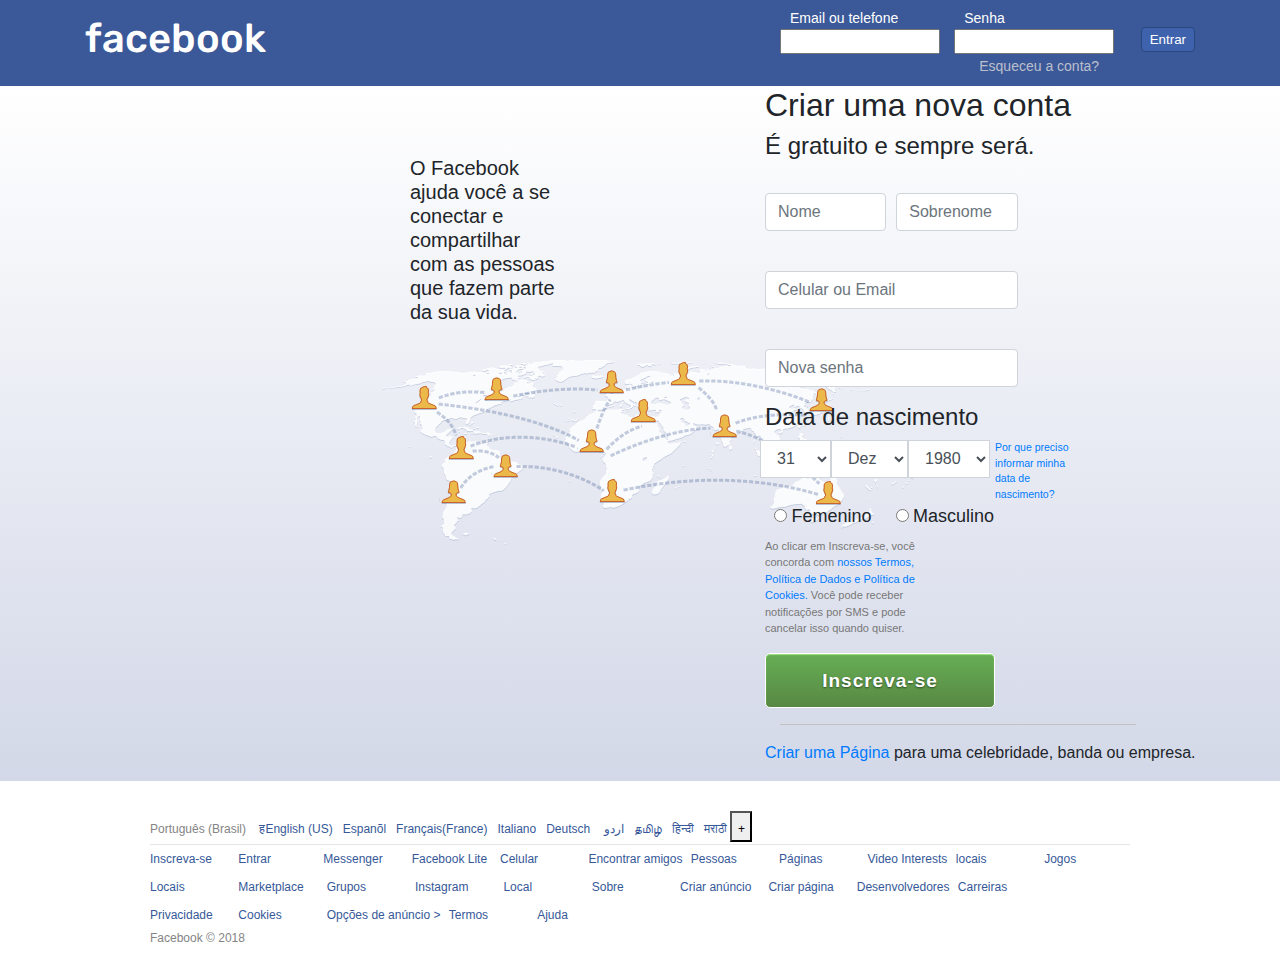
<file: index.html>
<!doctype html>
<html lang="en">
  <head>
    <meta charset="utf-8">
    <meta name="viewport" content="width=device-width, initial-scale=1, shrink-to-fit=no">
    <meta name="description" content="">
    <meta name="author" content="">

    <title>Facebook-entre ou cadastre-se</title>

    <!-- Bootstrap core CSS -->
    <link href="./dist/css/bootstrap.min.css" rel="stylesheet">

    <!-- Fontes -->
    <link href="https://fonts.googleapis.com/css?family=Anton|Rubik:500" rel="stylesheet">
    <link href="https://fonts.googleapis.com/css?family=Anton" rel="stylesheet">
    <link rel="stylesheet" type="text/css" href="index.css">
    <link rel="icon" href="/favicon.ico" type="image/x-icon">
     <link rel="shortcut icon" href="img/favicon.ico" type="image/x-icon">

  </head>

  <bodys>


        <nav class="navbar navbar-expand-lg navbar-dark" style="background-color: #3B5998;">

            <div class="container">

              <a class="navbar-brand" href="#"><h1 class="" style="font-family: 'Rubik', sans-serif;">facebook</h1></a>
              <button class="navbar-toggler" type="button" data-toggle="collapse" data-target="#navbarSupportedContent" aria-controls="navbarSupportedContent" aria-expanded="false" aria-label="Toggle navigation">
                <span class="navbar-toggler-icon"></span>
              </button>

              <div class="collapse navbar-collapse" id="navbarSupportedContent">
              </div>
                <form class="form-inline">
                    <div class="mb-4">
                      <label for="Email ou telefone" id="Email">Email ou telefone</label>
                      <input type="email" class="py-0" id="email">
                    </div>
                    <div class="mx-3">
                      <label for="Senha" id="senha">Senha</label>
                      <input type="password" id="Senha" class="py-0">
                      <div class="col">
                        <a href="" class="mt-5" style="color: #bbbfcc; font-size: 14px;">Esqueceu a conta?</a>
                      </div>
                    </div>
                    <button type="button" class="btn btn-link mt-3 mb-4 py-1 px-2" id="entrar" style="background-color: #3f62ad;" class="py-0"><a href="pagina_incial.html" style="color: white;">Entrar</a></button>
                </form>
            </div>

        </nav>

        <div class="row"  id="fundo" style="background-color: #F2F2F2">
           <div class="col-md-6">

              <div id="escrita">
                <h5>O Facebook ajuda você a se conectar e compartilhar com as pessoas que fazem parte da sua vida.</h5>
              </div>
            <div id="lde">
              <img src="img/facebook.png">
            </div>
           </div>
          <div class="col-md-6">
          <div  id="conta">
            <h2>Criar uma nova conta</h2>
            <h4>É gratuito e sempre será.</h4>
            <form>
              <div class="form-row">
                <div class="col-md-3">
                  <div class="form-group">
                    <label for=""></label>
                    <input  type="text" class="form-control" placeholder="Nome">
                  </div>
                </div>
                <div class="col-md-3">
                  <div class="form-group">
                    <label for=""></label>
                    <input type="text" class="form-control"  placeholder="Sobrenome">
                  </div>
                </div>
              </div>
              <div class="form-row">
                <div class="form-group col-6">
                  <label for=""></label>
                  <input type="text" class="form-control"  placeholder="Celular ou Email">
                </div>
              </div>
              <div class="form-row">
                <div class="form-group col-md-6">
                  <label for="inputAddress2"></label>
                  <input type="text" class="form-control" placeholder="Nova senha">
                </div>
              </div>
              <h4>Data de nascimento</h4>
              <div class="form-row">
                <div class="rounded-0">
                  <select id="inputState" class="form-control" style="border-radius: 0px;">
                    <option selected>Dia</option>
                    <option selected>1</option>
                    <option selected>2</option>
                    <option selected>3</option>
                    <option selected>4</option>
                    <option selected>5</option>
                    <option selected>6</option>
                    <option selected>7</option>
                    <option selected>8</option>
                    <option selected>9</option>
                    <option selected>10</option>
                    <option selected>11</option>
                    <option selected>12</option>
                    <option selected>13</option>
                    <option selected>14</option>
                    <option selected>15</option>
                    <option selected>16</option>
                    <option selected>17</option>
                    <option selected>18</option>
                    <option selected>19</option>
                    <option selected>20</option>
                    <option selected>21</option>
                    <option selected>22</option>
                    <option selected>23</option>
                    <option selected>24</option>
                    <option selected>25</option>
                    <option selected>26</option>
                    <option selected>27</option>
                    <option selected>28</option>
                    <option selected>29</option>
                    <option selected>30</option>
                    <option selected>31</option>
                  </select>
                </div>
                <div class="mb-4">
                  <select id="inputState" class="form-control" style="border-radius: 0px;">
                    <option selected>Mês</option>
                    <option selected>Jan</option>
                    <option selected>Fev</option>
                    <option selected>Mar</option>
                    <option selected>Abr</option>
                    <option selected>Mai</option>
                    <option selected>Jun</option>
                    <option selected>Jul</option>
                    <option selected>Ago</option>
                    <option selected>Set</option>
                    <option selected>Out</option>
                    <option selected>Nov</option>
                    <option selected>Dez</option>
                  </select>
                </div>
                <div class="mb-4">
                  <select id="inputState" class="form-control" style="border-radius: 0px;">
                    <option selected>Ano</option>
                    <option selected>2018</option>
                    <option selected>2017</option>
                    <option selected>2016</option>
                    <option selected>2015</option>
                    <option selected>2014</option>
                    <option selected>2013</option>
                    <option selected>2012</option>
                    <option selected>2011</option>
                    <option selected>2010</option>
                    <option selected>2009</option>
                    <option selected>2008</option>
                    <option selected>2007</option>
                    <option selected>2006</option>
                    <option selected>2005</option>
                    <option selected>2004</option>
                    <option selected>2003</option>
                    <option selected>2002</option>
                    <option selected>2001</option>
                    <option selected>2000</option>
                    <option selected>1999</option>
                    <option selected>1998</option>
                    <option selected>1997</option>
                    <option selected>1997</option>
                    <option selected>1996</option>
                    <option selected>1995</option>
                    <option selected>1994</option>
                    <option selected>1993</option>
                    <option selected>1992</option>
                    <option selected>1991</option>
                    <option selected>1990</option>
                    <option selected>1989</option>
                    <option selected>1988</option>
                    <option selected>1987</option>
                    <option selected>1986</option>
                    <option selected>1985</option>
                    <option selected>1984</option>
                    <option selected>1983</option>
                    <option selected>1982</option>
                    <option selected>1981</option>
                    <option selected>1980</option>
                  </select>
                </div>
                <div class="col-md-2" style="font-size: 10.5px;">
                  <a href="">Por que preciso informar minha data de nascimento?</a>
                </div>
             </div>
             <div class="row">
                <div class="custom-control custom-radio ">
                  <input type="radio" id="customRadioInline1" name="customRadioInline1">
                  <label  style="font-size: 18px" for="customRadioInline1">Femenino</label>
                </div>
                <div class="custom-control custom-radio ">
                   <input type="radio" id="customRadioInline2" name="customRadioInline1">
                   <label  style="font-size: 18px" for="customRadioInline2">Masculino</label>
                </div>
              </div>
              <div class="form-row">
                <div class="col-md-6" id="clicar">
                  <p>Ao clicar em Inscreva-se, você concorda com <a href="">nossos Termos, Política de Dados e Política de Cookies.</a> Você pode receber notificações por SMS e pode cancelar isso quando quiser.</p>
                </div>
              </div>
              <button id="inscreva-se" type="button" class="btn btn-success py-0">Inscreva-se</button>
              <div class="col-md-9">
              <hr id="linha">
            </div>
            <p><a href="">Criar uma Página</a> para uma celebridade, banda ou empresa.</p>
          </form>
             </div>
             </div>
          </div>

          <div class="container">
              <div id="footer">
              <div id="footer1">
              Português (Brasil) <a href="">हEnglish (US)</a><a href="">Espanõl</a><a href="">Français(France)</a><a href="">Italiano</a><a href="">Deutsch</a><a href=""> اردو</a><a href="">தமிழ்</a><a href="">हिन्दी</a><a href="">मराठी</a>  <button id="mais">+</button>    
              </div>
              <div id="footer2">
              <a href="">Inscreva-se</a>
              <a href="">Entrar</a><a href="">Messenger</a>
              <a href="">Facebook Lite</a>
              <a href="">Celular</a>
              <a href="">Encontrar amigos</a>
              <a href="">Pessoas</a>
              <a href="">Páginas</a>
              <a href="">Video Interests</a>
              <a href="">locais</a>
              <a href="">Jogos</a>
              <a href="">Locais</a>
              <a href="">Marketplace</a>
              <a href="">Grupos</a>
              <a href="">Instagram</a>
              <a href="">Local</a>
              <a href="">Sobre</a>
              <a href="">Criar anúncio</a>
              <a href="">Criar página</a>
              <a href="">Desenvolvedores</a>
              <a href="">Carreiras</a>
              <a href="">Privacidade</a>
              <a href="">Cookies</a>
              <a href="">Opções de anúncio ></a>
              <a href="">Termos</a>
              <a href="">Ajuda</a>
              <p>Facebook © 2018</a>
        </div>

    <!-- Não mexa daqui para baixo!!! -->
    <script src="./assets/js/vendor/jquery-slim.min.js"></script>
    <script src="./assets/js/vendor/popper.min.js"></script>
    <script src="./dist/js/bootstrap.min.js"></script>
    <script src="./assets/js/vendor/holder.min.js"></script>
    <script>
      // Example starter JavaScript for disabling form submissions if there are invalid fields
      (function() {
        'use strict';

        window.addEventListener('load', function() {
          // Fetch all the forms we want to apply custom Bootstrap validation styles to
          var forms = document.getElementsByClassName('needs-validation');

          // Loop over them and prevent submission
          var validation = Array.prototype.filter.call(forms, function(form) {
            form.addEventListener('submit', function(event) {
              if (form.checkValidity() === false) {
                event.preventDefault();
                event.stopPropagation();
              }
              form.classList.add('was-validated');
            }, false);
          });
        }, false);
      })();
    </script>
  </body>
</html>
</file>
<file: index.css>
#fundo{
    background: url(/rsrc.php/v3/yB/r/TwAHgQi2ZPB.png) 0 bottom repeat-x;
    background: linear-gradient(white, #D3D8E8);
}
#entrar{
    font: 400 13.3333px Arial;
    background-color: #4267b2;
    border-color: #29487d;
}
#Email{
    color: white;
    font-size: 14px;
    padding-right: 50px;
}
#email{ 
    font-size: 14px;
    margin-left:-10px;
    width: 160px;
}
#senha{
    padding-right: 120px;
    color: white; 
    font-size: 14px;
}  
#Senha{
    font-size: 14px;
    margin-left:-10px;
    width: 160px;
}
#conta{
    padding-left: 110px;

    padding-top: 0px;
}
#clicar{
    color: #777;
    font-size: 11px;
    padding-right: 100px;
}
#inscreva-se{
     width: 230px;
     height: 55px;
}
#linha{
    background-color: #D8D8D8;
    padding-left: 100px;

}
#lde{
    margin-top: 30px;
    margin-right: 200px;
    margin-left: 380px;

}
#escrita{
    margin-top: 70px;
    margin-right: 70px;
    margin-left: 410px;
}
#inscreva-se{
    font-size: 19px;
    font-family: inherit;
    font-family: 'Freight Sans Bold', Helvetica, Arial, sans-serif !important;
    font-weight: bold !important;
    letter-spacing: normal;
    line-height: 126%;
    min-width: 194px;
    padding: 7px 20px;
    text-align: center;
    background: linear-gradient(#67ae55, #578843);
    background-color: #69a74e;
    box-shadow: inset 0 1px 1px #a4e388;
    border-color: #3b6e22 #3b6e22 #2c5115;
    border: 1px solid;
    border-radius: 5px;
    color: #fff;
    cursor: pointer;
    display: inline-block;
    letter-spacing: 1px;
    position: relative;
    text-shadow: 0 1px 2px rgba(0,0,0,.5);
    margin-top: 10px;
    margin-bottom: 10px;
    margin: 0;
}
#footer
{
 width:100%;
 clear:both;
 float:left;
 margin-top:30px;
 min-width:995px;
 background-color:white;
 text-align:left;
}
#footer1
{
 width:980px;
 margin:0px auto;
 padding:0px;
 border-bottom:1px solid #E6E6E6;
 line-height:30px;
 font-size:12px;
 color:#848484;
}
#footer1 a
{
 color:#365899;
 display:inline;
 margin-left:10px;
 text-decoration:none;
}
#footer1 a:hover
{
 text-decoration:underline;
}
#footer2
{
 width:980px;
 margin:0px auto;
 height: -120px;
 font-size:12px;
 color:#848484;
}
#footer2 a
{
 color:#365899;
 display:inline-block;
 margin:5px;
 margin-left:0px;
 min-width:80px;
 text-decoration:none;
}
#footer2 a:hover
{
 text-decoration:underline;
}
#email{
    padding-right: 100px;
}
#mais{
    width: 22px;
    height: 25px;
    padding-bottom: 26px;

}
</file>
